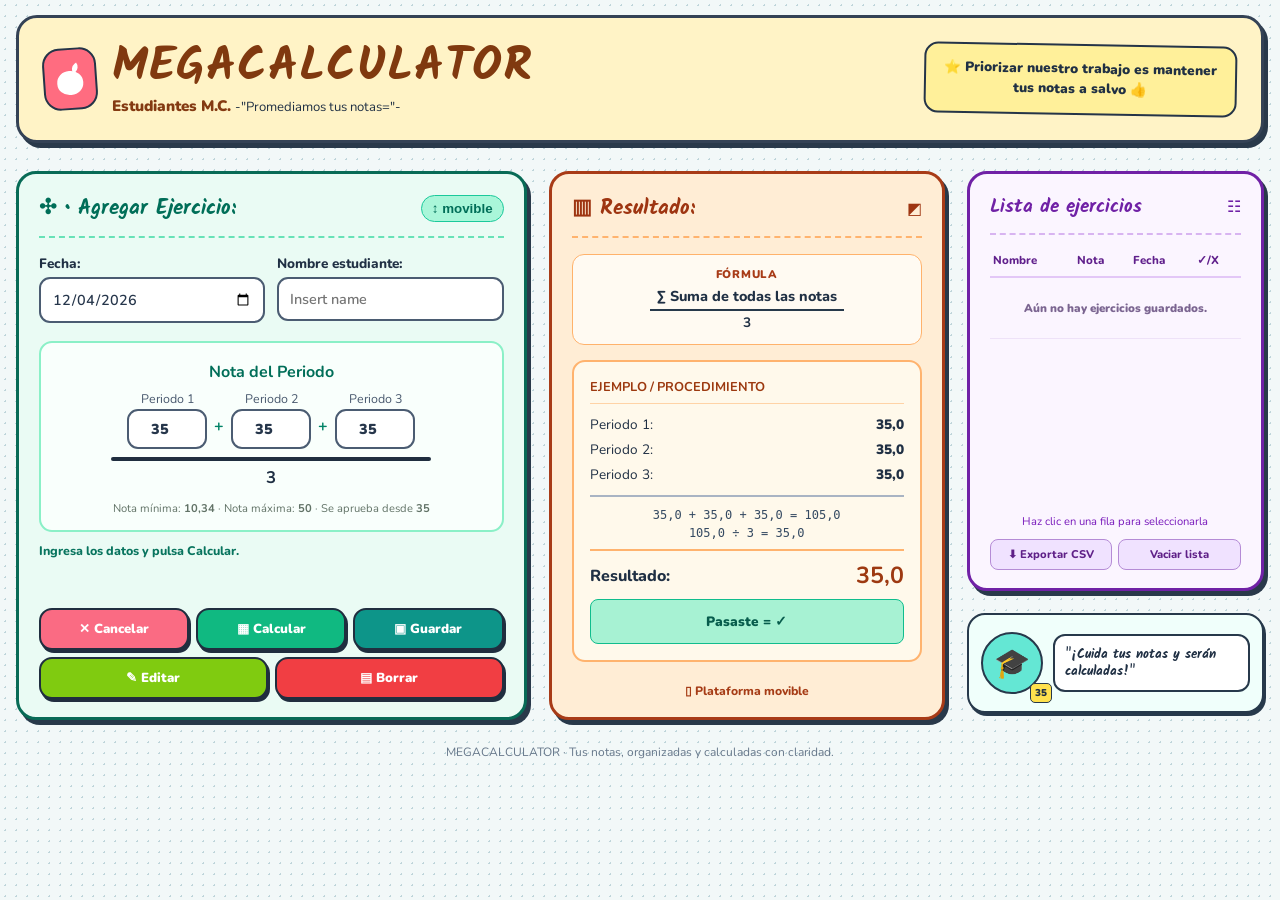
<file: index.html>
<!doctype html>
<html lang="es">
<head>
  <meta charset="utf-8">
  <meta name="viewport" content="width=device-width, initial-scale=1">
  <title>MEGACALCULATOR | Estudiantes M.C.</title>
  <link rel="stylesheet" href="styles.css">
  <script defer src="script.js"></script>
</head>
<body>
<div class="page">
  <header class="banner">
    <div class="logo" aria-hidden="true">●</div>
    <div class="brand">
      <h1>MEGACALCULATOR</h1>
      <p><strong>Estudiantes M.C.</strong> <span>-"Promediamos tus notas="-</span></p>
    </div>
    <div class="slogan">⭐ Priorizar nuestro trabajo es mantener<br>tus notas a salvo 👍</div>
  </header>

  <main class="layout" id="layout">
    <section class="panel form-panel" id="formPanel">
      <div class="panel-title green-title">
        <h2>✣ • Agregar Ejercicio:</h2>
        <button id="moveButton" class="move-button" type="button">↕ movible</button>
      </div>

      <div class="fields">
        <div class="field">
          <label for="date">Fecha:</label>
          <input id="date" type="date">
        </div>
        <div class="field">
          <label for="student">Nombre estudiante:</label>
          <input id="student" type="text" maxlength="70" placeholder="Insert name" autocomplete="name">
        </div>
      </div>

      <section class="period-box">
        <h3>Nota del Periodo</h3>
        <div class="periods">
          <div class="period"><label for="p1">Periodo 1</label><input id="p1" type="number" min="10.34" max="50" step="0.01" value="35"></div>
          <b class="plus">+</b>
          <div class="period"><label for="p2">Periodo 2</label><input id="p2" type="number" min="10.34" max="50" step="0.01" value="35"></div>
          <b class="plus">+</b>
          <div class="period"><label for="p3">Periodo 3</label><input id="p3" type="number" min="10.34" max="50" step="0.01" value="35"></div>
        </div>
        <div class="fraction-line"></div><b class="divisor">3</b>
        <p class="limits">Nota mínima: <b>10,34</b> · Nota máxima: <b>50</b> · Se aprueba desde <b>35</b></p>
      </section>

      <p id="message" class="message" role="status" aria-live="polite">Ingresa los datos y pulsa Calcular.</p>
      <div class="buttons">
        <button id="cancelButton" class="action cancel" type="button">✕ Cancelar</button>
        <button id="calculateButton" class="action calculate" type="button">▦ Calcular</button>
        <button id="saveButton" class="action save" type="button">▣ Guardar</button>
        <button id="editButton" class="action edit" type="button">✎ Editar</button>
        <button id="deleteButton" class="action delete" type="button">▤ Borrar</button>
      </div>
    </section>

    <section class="panel result-panel">
      <div class="panel-title orange-title"><h2>▥ Resultado:</h2><span>◩</span></div>
      <div class="formula">
        <small>FÓRMULA</small>
        <div class="fraction"><span>∑ Suma de todas las notas</span><b>3</b></div>
      </div>
      <div class="procedure">
        <h3>EJEMPLO / PROCEDIMIENTO</h3>
        <div class="procedure-row"><span>Periodo 1:</span><b id="showP1">35</b></div>
        <div class="procedure-row"><span>Periodo 2:</span><b id="showP2">35</b></div>
        <div class="procedure-row"><span>Periodo 3:</span><b id="showP3">35</b></div>
        <div class="math"><p id="sumLine">35 + 35 + 35 = 105</p><p id="divisionLine">105 ÷ 3 = 35,0</p></div>
        <div class="result-row"><span>Resultado:</span><strong id="average">35,0</strong></div>
        <div id="status" class="status passed">Pasaste = ✓</div>
      </div>
      <p class="mobile-label">▯ Plataforma movible</p>
    </section>

    <aside class="side">
      <section class="panel list-panel">
        <div class="panel-title purple-title"><h2>Lista de ejercicios</h2><span>☷</span></div>
        <div class="table-wrap">
          <table>
            <thead><tr><th>Nombre</th><th>Nota</th><th>Fecha</th><th>✓/X</th></tr></thead>
            <tbody id="records"><tr><td class="empty" colspan="4">Aún no hay ejercicios guardados.</td></tr></tbody>
          </table>
        </div>
        <p class="list-hint">Haz clic en una fila para seleccionarla</p>
        <div class="list-actions">
          <button id="exportButton" type="button">⬇ Exportar CSV</button>
          <button id="clearButton" type="button">Vaciar lista</button>
        </div>
      </section>
      <section class="quote-panel">
        <div class="graduate">🎓</div><div class="quote">"¡Cuida tus notas y serán calculadas!"</div><span class="badge">35</span>
      </section>
    </aside>
  </main>
  <footer>MEGACALCULATOR · Tus notas, organizadas y calculadas con claridad.</footer>
</div>
</body>
</html>
</file>
<file: styles.css>
@import url('https://fonts.googleapis.com/css2?family=Nunito:wght@400;600;700;800;900&family=Kalam:wght@400;700&display=swap');
:root{--ink:#203044;--green:#086b56;--mint:#eafbf4;--orange:#a83b17;--peach:#ffedd5;--purple:#7021a6;--lavender:#fbf5ff;--shadow:4px 5px 0 #29394a}
*{box-sizing:border-box}body{margin:0;background:#f2f8f8;background-image:radial-gradient(#bfd5da 1px,transparent 1px);background-size:11px 11px;color:var(--ink);font-family:Nunito,"Segoe UI",sans-serif}.page{max-width:1370px;margin:15px auto;padding:0 16px 20px}
.banner{display:flex;align-items:center;gap:15px;min-height:128px;padding:18px 24px;background:#fff3c6;border:3px solid #344255;border-radius:21px;box-shadow:var(--shadow);margin-bottom:28px}.logo{height:62px;width:54px;flex:0 0 54px;display:grid;place-items:center;border:2px solid #253448;border-radius:17px;background:#ff6c80;color:white;font-size:0;position:relative;transform:rotate(-4deg)}.logo:before{content:"";position:absolute;width:26px;height:24px;top:21px;background:white;border-radius:48%}.logo:after{content:"";position:absolute;width:9px;height:7px;top:15px;left:26px;background:white;border-radius:10px 0;transform:rotate(-35deg)}.brand h1{margin:0;color:#80390f;font:700 clamp(1.8rem,4vw,3rem)/1.05 Kalam,"Comic Sans MS",cursive;letter-spacing:1px}.brand p{margin:4px 0 0;font-size:.95rem}.brand p strong{color:#843a12;font-weight:900}.brand p span{font-size:.82rem}.slogan{margin-left:auto;padding:13px 18px;text-align:center;background:#fff09a;border:2px solid #253448;border-radius:14px;font-size:.85rem;font-weight:900;line-height:1.5;transform:rotate(1deg)}
.layout{display:grid;grid-template-columns:minmax(0,1.34fr) minmax(0,1.04fr) minmax(270px,.78fr);gap:22px;align-items:stretch}.panel{min-width:0;padding:18px 20px;border:3px solid var(--ink);border-radius:20px;box-shadow:var(--shadow)}.form-panel{background:var(--mint);border-color:var(--green);display:flex;flex-direction:column}.result-panel{background:var(--peach);border-color:var(--orange)}.panel-title{display:flex;align-items:center;justify-content:space-between;gap:10px;padding-bottom:11px;margin-bottom:16px;border-bottom:2px dashed}.panel-title h2{margin:0;font:700 1.3rem Kalam,"Comic Sans MS",cursive}.green-title{color:#006e58;border-color:#68e2b7}.orange-title{color:#9e3511;border-color:#ffb36e}.purple-title{color:var(--purple);border-color:#d8b4f1}.move-button{padding:5px 10px;border:1px solid #1bc99b;border-radius:99px;background:#a9f6d9;color:#006e58;font-weight:900;cursor:pointer}
.fields{display:grid;grid-template-columns:1fr 1fr;gap:12px}.field label{display:block;margin-bottom:4px;font-size:.85rem;font-weight:800}input{width:100%;min-width:0;padding:10px 11px;border:2px solid #4b5c72;border-radius:11px;background:white;color:#26364b;font:600 .9rem Nunito,sans-serif;outline:none}input:focus{border-color:#159f7c;box-shadow:0 0 0 3px #1bc99b30}
.period-box{margin-top:18px;padding:18px 13px 14px;border:2px solid #8bf0c7;border-radius:13px;background:#f9fffc;text-align:center}.period-box h3{margin:0 0 7px;color:#006e58;font-size:1rem}.periods{display:flex;align-items:end;justify-content:center;gap:7px}.period{width:80px}.period label{display:block;margin-bottom:2px;color:#4a5a6f;font-size:.78rem}.period input{text-align:center;padding:8px 4px;font-size:.9rem;font-weight:900}.plus{padding-bottom:12px;color:#008366}.fraction-line{height:4px;max-width:320px;margin:8px auto 5px;border-radius:5px;background:#202e3f}.divisor{font-size:1.05rem}.limits{margin:12px 0 0;color:#627367;font-size:.7rem}.message{min-height:18px;margin:10px 0 0;color:#08745e;font-size:.78rem;font-weight:800}.message.error{color:#c52f3e}.buttons{display:grid;grid-template-columns:repeat(6,minmax(0,1fr));gap:7px;margin-top:auto;padding-top:15px}.action{padding:10px 4px;border:2px solid #202e3f;border-radius:13px;box-shadow:2px 3px 0 #202e3f;color:white;font:900 .82rem Nunito,sans-serif;cursor:pointer}.action:hover{filter:brightness(.95);transform:translateY(-1px)}.cancel,.calculate,.save{grid-column:span 2}.edit,.delete{grid-column:span 3}.cancel{background:#fa6b83}.calculate{background:#10b981}.save{background:#0d9589}.edit{background:#80cb10}.delete{background:#f13e43}
.chart-icon{font-family:sans-serif}.formula{margin-bottom:15px;padding:12px;border:1px solid #ffb26b;border-radius:12px;background:#fffaf2;text-align:center}.formula small{display:block;margin-bottom:4px;color:#a83b17;font-size:.7rem;font-weight:900;letter-spacing:.06em}.fraction{display:flex;flex-direction:column;align-items:center;gap:2px;font-size:.9rem;font-weight:800}.fraction span{padding:0 7px 3px;border-bottom:2px solid #27394b}.fraction b{font-size:.85rem}.procedure{padding:16px;border:2px solid #ffb36e;border-radius:13px;background:#fff9eb}.procedure h3{margin:0 0 8px;padding-bottom:7px;border-bottom:1px solid #ffd3a6;color:#9c390f;font-size:.8rem}.procedure-row{display:flex;justify-content:space-between;padding:3px 0;font-size:.85rem}.procedure-row b{font-weight:900}.math{margin-top:8px;padding-top:7px;border-top:2px solid #a9b4c3;text-align:center;color:#354a62;font: .75rem monospace}.math p{margin:4px 0}.result-row{display:flex;align-items:center;justify-content:space-between;margin-top:9px;padding-top:9px;border-top:2px solid #ffb36e;font-weight:800}.result-row strong{color:#9d3911;font-size:1.45rem}.status{margin-top:8px;padding:12px 8px;border:1px solid #10bd8d;border-radius:8px;background:#a7f2d3;color:#075c4c;text-align:center;font-size:.85rem;font-weight:900}.status.failed{border-color:#ed7880;background:#ffd5d8;color:#a52332}.mobile-label{margin:21px 0 0;color:#a63c16;text-align:center;font-size:.76rem;font-weight:800}
.side{display:flex;flex-direction:column;gap:22px;min-width:0}.list-panel{display:flex;flex-direction:column;min-height:420px;background:var(--lavender);border-color:var(--purple)}.list-panel .panel-title{margin-bottom:9px}.list-panel .panel-title h2{font-size:1.2rem}.table-wrap{overflow:auto;flex:1;max-height:390px}table{width:100%;border-collapse:collapse;font-size:.72rem}th{padding:8px 3px;border-bottom:2px solid #e3c7f7;color:#60208c;text-align:left;font-weight:800}td{padding:9px 3px;border-bottom:1px solid #eee2f8;white-space:nowrap}td:nth-child(2){color:#4e1384;font-weight:900}td:nth-child(3){color:#64738a;font-size:.65rem}td:last-child{text-align:center;font-weight:900}.empty{text-align:center!important;white-space:normal;padding:22px 5px;color:#7b6591}.row-pass td:last-child{color:#00a77b}.row-fail td:last-child{color:#e33150}.record-row{cursor:pointer}.record-row:hover{background:#f1e4ff}.record-row.selected{background:#e7d0ff;outline:1px solid #bd83e7}.list-hint{margin:10px 0;text-align:center;color:#7818bb;font-size:.7rem}.list-actions{display:flex;gap:6px}.list-actions button{flex:1;padding:7px 4px;border:1px solid #b58bd6;border-radius:8px;background:#f0e2ff;color:#5f2088;font:800 .7rem Nunito,sans-serif;cursor:pointer}.quote-panel{position:relative;display:flex;align-items:center;gap:10px;min-height:100px;padding:12px;border:2px solid #27394b;border-radius:18px;background:#f0fffb;box-shadow:2px 3px 0 #27394b}.graduate{display:grid;place-items:center;width:62px;height:62px;flex:0 0 62px;border:2px solid #27394b;border-radius:50%;background:#64e7d4;font-size:29px}.quote{padding:10px;border:2px solid #27394b;border-radius:12px;background:white;font:700 .82rem Kalam,"Comic Sans MS",cursive;line-height:1.3}.badge{position:absolute;left:61px;bottom:8px;padding:2px 4px;border:1px solid #27394b;border-radius:5px;background:#ffe14d;font-size:.62rem;font-weight:900}footer{padding:24px 0 4px;color:#66778a;text-align:center;font-size:.75rem}.drag-mode{outline:3px dashed #22b98d;cursor:move}
@media(max-width:1080px){.layout{grid-template-columns:1fr 1fr}.side{grid-column:1/-1;display:grid;grid-template-columns:1.2fr 1fr}.list-panel{min-height:300px}}
@media(max-width:680px){.page{margin-top:10px;padding:0 11px 18px}.banner{padding:14px;gap:11px;flex-wrap:wrap;margin-bottom:20px}.logo{width:45px;height:52px;flex-basis:45px}.brand h1{font-size:1.75rem}.brand p{font-size:.82rem}.brand p span{display:block}.slogan{width:100%;margin:5px 0 0;padding:8px}.layout{grid-template-columns:1fr;gap:18px}.side{grid-column:auto;display:flex}.panel{padding:15px}.panel-title h2{font-size:1.15rem}.list-panel{min-height:280px}.period{width:min(26%,80px)}.periods{gap:5px}.action{font-size:.76rem}.quote-panel{min-height:90px}}
@media(max-width:380px){.fields{grid-template-columns:1fr;gap:0}.period-box{padding:13px 6px}.period label{font-size:.68rem}.period input{font-size:.82rem}.limits{font-size:.65rem}}
</file>
